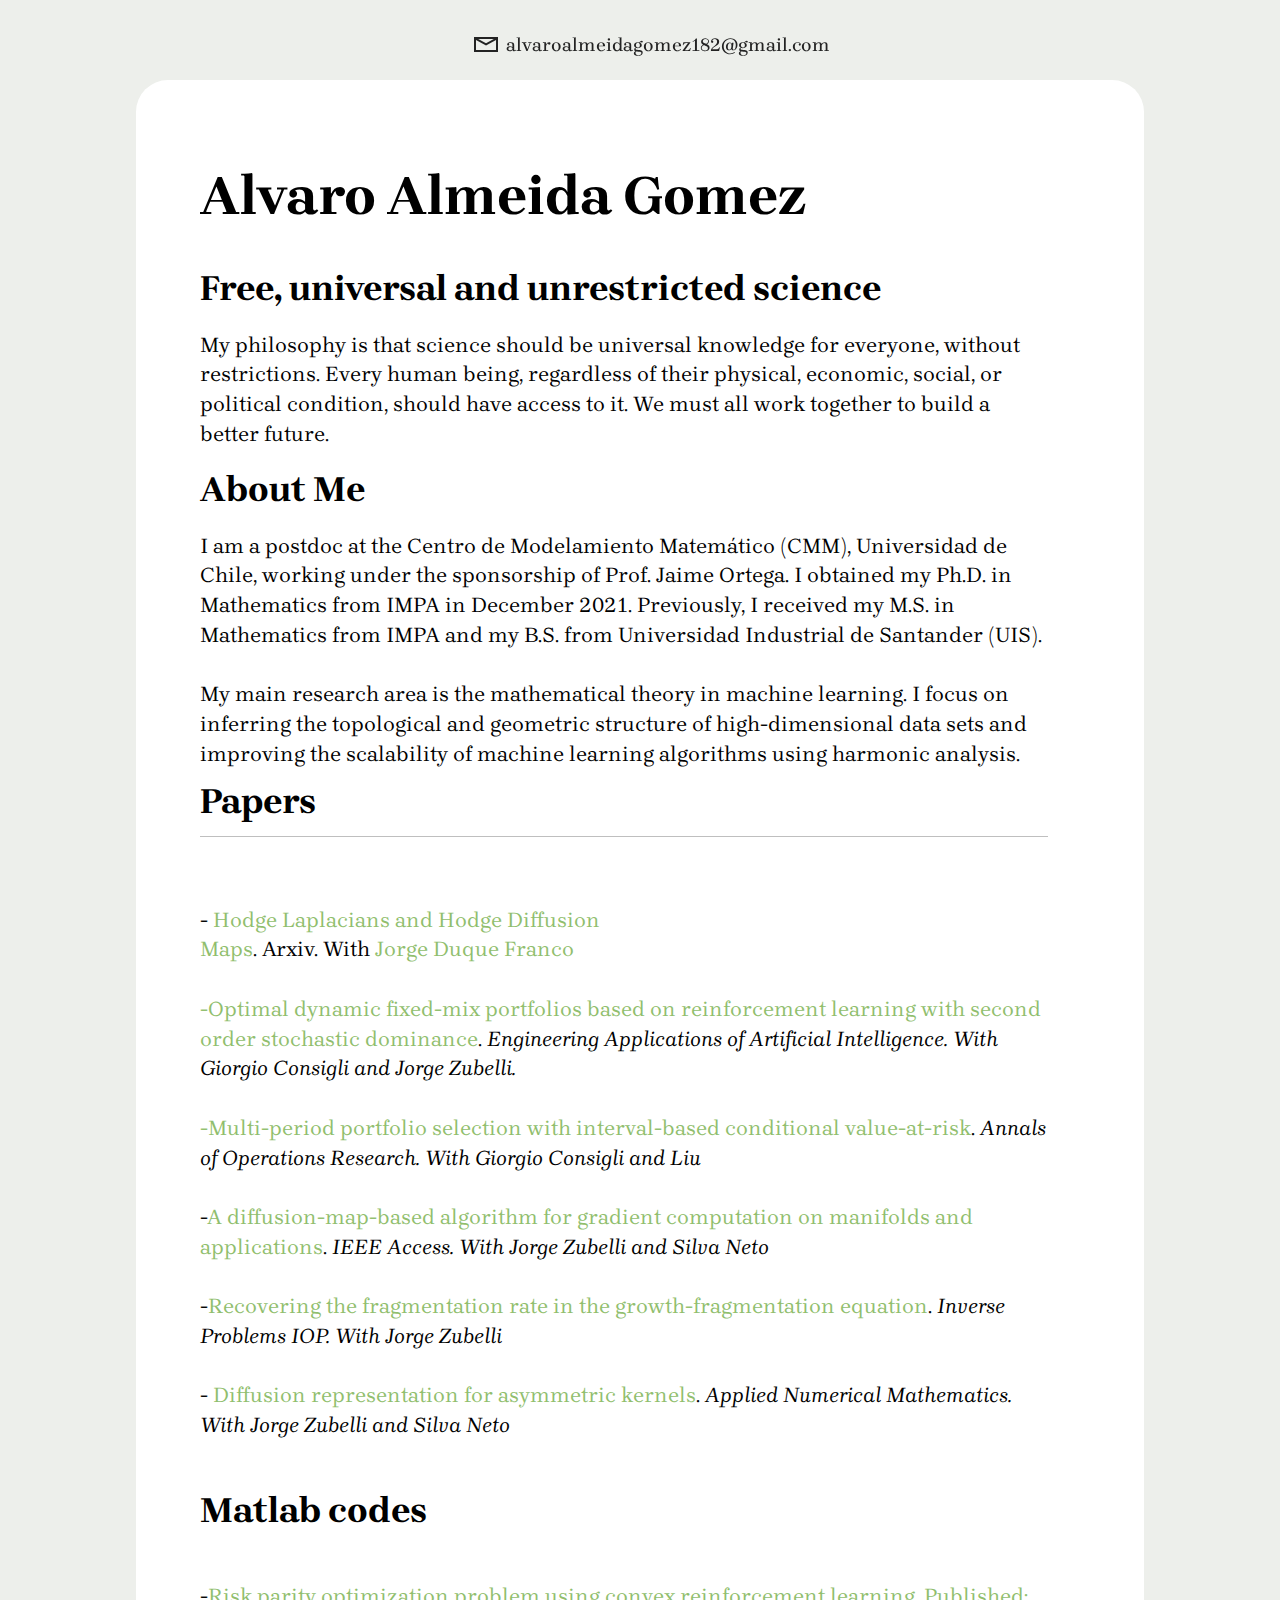
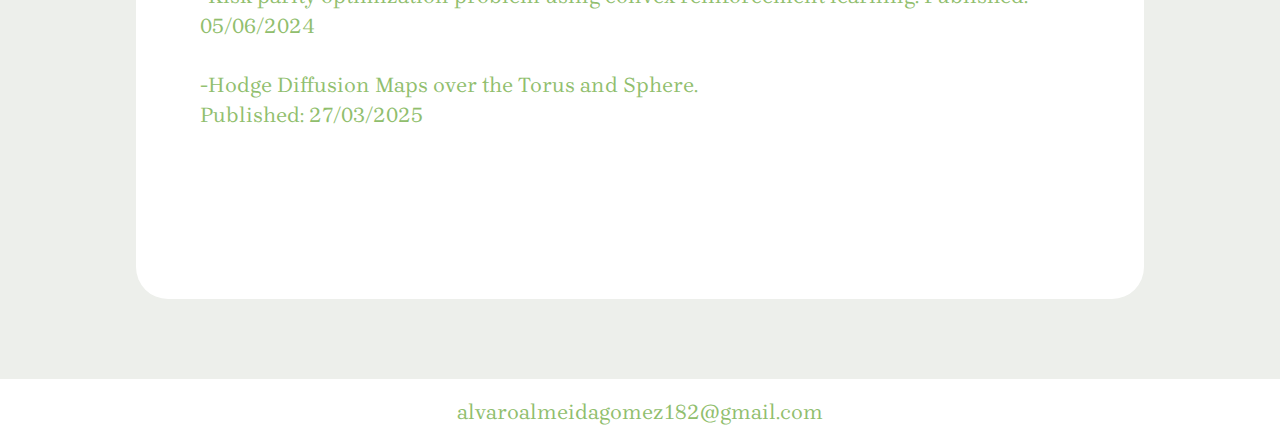
<file: index.html>
<!DOCTYPE html>
<html  >
<head>
  <!-- Site made with Mobirise Website Builder v6.0.1, https://mobirise.com -->
  <meta charset="UTF-8">
  <meta http-equiv="X-UA-Compatible" content="IE=edge">
  <meta name="generator" content="Mobirise v6.0.1, mobirise.com">
  <meta name="viewport" content="width=device-width, initial-scale=1, minimum-scale=1">
  <link rel="shortcut icon" href="assets/images/logo.png" type="image/x-icon">
  <meta name="description" content="Alvaro Almeida Gomez, a computer scientist, shares his bibliography, publications, and codes.">
  
  
  <title>Alvaro's Computer Science Page</title>
  <link rel="stylesheet" href="assets/web/assets/mobirise-icons2/mobirise2.css">
  <link rel="stylesheet" href="assets/bootstrap/css/bootstrap.min.css">
  <link rel="stylesheet" href="assets/bootstrap/css/bootstrap-grid.min.css">
  <link rel="stylesheet" href="assets/bootstrap/css/bootstrap-reboot.min.css">
  <link rel="stylesheet" href="assets/dropdown/css/style.css">
  <link rel="stylesheet" href="assets/theme/css/style.css">
  <link rel="preload" href="https://fonts.googleapis.com/css2?family=Brygada+1918:wght@400;700&display=swap&display=swap" as="style" onload="this.onload=null;this.rel='stylesheet'">
  <noscript><link rel="stylesheet" href="https://fonts.googleapis.com/css2?family=Brygada+1918:wght@400;700&display=swap&display=swap"></noscript>
  <link rel="preload" as="style" href="assets/mobirise/css/mbr-additional.css?v=n4eSUo"><link rel="stylesheet" href="assets/mobirise/css/mbr-additional.css?v=n4eSUo" type="text/css">

  
  
  
</head>
<body>
  
  <section data-bs-version="5.1" class="menu menu6 cid-ueJd2ZX53F" once="menu" id="menu06-4">
	

	<nav class="navbar navbar-dropdown opacityScroll navbar-fixed-top navbar-expand-lg">
		<div class="container">
			<div class="navbar-brand">
				
				
			</div>
			<button class="navbar-toggler" type="button" data-toggle="collapse" data-bs-toggle="collapse" data-target="#navbarSupportedContent" data-bs-target="#navbarSupportedContent" aria-controls="navbarNavAltMarkup" aria-expanded="false" aria-label="Toggle navigation">
				<div class="hamburger">
					<span></span>
					<span></span>
					<span></span>
					<span></span>
				</div>
			</button>
			<div class="collapse navbar-collapse opacityScroll" id="navbarSupportedContent">
				<ul class="navbar-nav nav-dropdown nav-right navbar-nav-top-padding" data-app-modern-menu="true"><li class="nav-item">
						<a class="nav-link link text-black text-primary display-4" href="mailto:alvaroalmeidagomez182@gmail.com" aria-expanded="false"><span class="mobi-mbri mobi-mbri-letter mbr-iconfont mbr-iconfont-btn"></span>alvaroalmeidagomez182@gmail.com</a>
					</li></ul>
				
				
			</div>
		</div>
	</nav>
</section>

<section data-bs-version="5.1" class="article07 cid-ueJcM9E3NC" id="article07-2">
  

  
  
  <div class="container">
    <div class="row justify-content-center">
      <div class="card col-md-12 col-lg-10">
        <div class="card-wrapper">
          <h3 class="card-title mbr-fonts-style mbr-white mt-3 mb-4 display-2">
            <strong>Alvaro Almeida Gomez</strong></h3>
          <div class="row card-box align-left">
            <div class="item features-without-image col-12 active">
              <div class="item-wrapper">
                <h4 class="mbr-section-subtitle mbr-fonts-style mb-3 display-5"><strong>Free, universal and unrestricted science</strong></h4>
                <p class="mbr-text mbr-fonts-style display-7">My philosophy is that science should be universal knowledge for everyone, without restrictions. Every human being, regardless of their physical, economic, social, or political condition, should have access to it. We must all work together to build a better future.</p>
              </div>
            </div><div class="item features-without-image col-12">
              <div class="item-wrapper">
                <h4 class="mbr-section-subtitle mbr-fonts-style mb-3 display-5">
                  <strong>About Me</strong></h4>
                <p class="mbr-text mbr-fonts-style display-7">I am a postdoc at the Centro de Modelamiento Matemático (CMM), Universidad de Chile, working under the sponsorship of Prof. Jaime Ortega. I obtained my Ph.D. in Mathematics from IMPA in December 2021. Previously, I received my M.S. in Mathematics from IMPA and my B.S. from Universidad Industrial de Santander (UIS).<br><br>My main research area is the mathematical theory in machine learning. I focus on inferring the topological and geometric structure of high-dimensional data sets and improving the scalability of machine learning algorithms using harmonic analysis.</p>
              </div>
            </div><div class="item features-without-image col-12">
              <div class="item-wrapper">
                <h4 class="mbr-section-subtitle mbr-fonts-style mb-3 display-5"><p>
                  <strong>Papers</strong></p><hr><p><strong><br></strong></p></h4>
                <p class="mbr-text mbr-fonts-style display-7">- <a href="https://arxiv.org/abs/2504.07910#" class="text-primary" target="_blank">Hodge Laplacians and Hodge Diffusion
</a><br><a href="https://arxiv.org/abs/2504.07910#" class="text-primary"> Maps</a>. Arxiv. With <a href="https://georgyduque.github.io/" class="text-primary" target="_blank">Jorge Duque Franco</a><br>
<br><a href="https://www.sciencedirect.com/science/article/pii/S0952197624007577" class="text-primary">-Optimal dynamic fixed-mix portfolios based on reinforcement learning with second order stochastic dominance</a>.&nbsp;<em>Engineering Applications of Artificial Intelligence. With Giorgio Consigli and Jorge Zubelli.</em><br><br><a href="https://link.springer.com/article/10.1007/s10479-024-05913-w" class="text-primary">-Multi-period portfolio selection with interval-based conditional value-at-risk</a>. <em>Annals of Operations Research. With Giorgio Consigli and Liu</em><br><br>-<a href="https://ieeexplore.ieee.org/abstract/document/10227282/" class="text-primary">A diffusion-map-based algorithm for gradient computation on manifolds and applications</a>. <em>IEEE Access. With Jorge Zubelli and Silva Neto</em><br><br>-<a href="https://iopscience.iop.org/article/10.1088/1361-6420/aca048/meta" class="text-primary">Recovering the fragmentation rate in the growth-fragmentation equation</a>.&nbsp;<em>Inverse Problems IOP. With Jorge Zubelli</em><br><br>-&nbsp;<a href="https://www.sciencedirect.com/science/article/abs/pii/S016892742100101X" class="text-primary">Diffusion representation for asymmetric kernels</a>.&nbsp;<em>Applied Numerical Mathematics. With Jorge Zubelli and Silva Neto</em><br><br></p>
              </div>
            </div><div class="item features-without-image col-12">
              <div class="item-wrapper">
                <h4 class="mbr-section-subtitle mbr-fonts-style mb-3 display-5"><strong>Matlab codes</strong></h4>
                <p class="mbr-text mbr-fonts-style display-7"><br>-<a href="https://github.com/alvaroalmeidagomez/Risk-Parity" class="text-primary">Risk parity optimization problem using convex reinforcement learning. Published: 05/06/2024</a><br><br><a href="https://github.com/alvaroalmeidagomez/HDM" class="text-primary">-Hodge Diffusion Maps over the Torus and Sphere. </a><br><a href="https://github.com/alvaroalmeidagomez/HDM" class="text-primary">Published: 27/03/2025</a><a href="https://github.com/alvaroalmeidagomez/Risk-Parity" class="text-primary"><br></a><br><br><br></p>
              </div>
            </div>
            
            
            
          </div>
          
        </div>
      </div>
    </div>
  </div>
</section><section class="display-7" style="padding: 0;align-items: center;justify-content: center;flex-wrap: wrap;    align-content: center;display: flex;position: relative;height: 4rem;"><a href="https://mobiri.se/" style="flex: 1 1;height: 4rem;position: absolute;width: 100%;z-index: 1;"><img alt="" style="height: 4rem;" src="[data-uri]"></a><p style="margin: 0;text-align: center;" class="display-7">&#8204;</p><a style="z-index:1" href="https://alvaroalmeidagomez.github.io/">alvaroalmeidagomez182@gmail.com </a></section><script src="assets/bootstrap/js/bootstrap.bundle.min.js"></script>  <script src="assets/smoothscroll/smooth-scroll.js"></script>  <script src="assets/ytplayer/index.js"></script>  <script src="assets/dropdown/js/navbar-dropdown.js"></script>  <script src="assets/theme/js/script.js"></script>  
  
  
</body>
</html>
</file>
<file: assets/web/assets/mobirise-icons2/mobirise2.css>
@font-face {
  font-family: 'Moririse2';
  font-display: swap;
  src:  url('mobirise2.eot?f2bix4');
  src:  url('mobirise2.eot?f2bix4#iefix') format('embedded-opentype'),
    url('mobirise2.ttf?f2bix4') format('truetype'),
    url('mobirise2.woff?f2bix4') format('woff'),
    url('mobirise2.svg?f2bix4#mobirise2') format('svg');
  font-weight: normal;
  font-style: normal;
}

[class^="mobi-"], [class*=" mobi-"] {
  /* use !important to prevent issues with browser extensions that change fonts */
  font-family: 'Moririse2' !important;
  speak: none;
  font-style: normal;
  font-weight: normal;
  font-variant: normal;
  text-transform: none;
  line-height: 1;

  /* Better Font Rendering =========== */
  -webkit-font-smoothing: antialiased;
  -moz-osx-font-smoothing: grayscale;
}

.mobi-mbri-add-submenu:before {
  content: "\e900";
}
.mobi-mbri-alert:before {
  content: "\e901";
}
.mobi-mbri-align-center:before {
  content: "\e902";
}
.mobi-mbri-align-justify:before {
  content: "\e903";
}
.mobi-mbri-align-left:before {
  content: "\e904";
}
.mobi-mbri-align-right:before {
  content: "\e905";
}
.mobi-mbri-android:before {
  content: "\e906";
}
.mobi-mbri-apple:before {
  content: "\e907";
}
.mobi-mbri-arrow-down:before {
  content: "\e908";
}
.mobi-mbri-arrow-next:before {
  content: "\e909";
}
.mobi-mbri-arrow-prev:before {
  content: "\e90a";
}
.mobi-mbri-arrow-up:before {
  content: "\e90b";
}
.mobi-mbri-bold:before {
  content: "\e90c";
}
.mobi-mbri-bookmark:before {
  content: "\e90d";
}
.mobi-mbri-bootstrap:before {
  content: "\e90e";
}
.mobi-mbri-briefcase:before {
  content: "\e90f";
}
.mobi-mbri-browse:before {
  content: "\e910";
}
.mobi-mbri-bulleted-list:before {
  content: "\e911";
}
.mobi-mbri-calendar:before {
  content: "\e912";
}
.mobi-mbri-camera:before {
  content: "\e913";
}
.mobi-mbri-cart-add:before {
  content: "\e914";
}
.mobi-mbri-cart-full:before {
  content: "\e915";
}
.mobi-mbri-cash:before {
  content: "\e916";
}
.mobi-mbri-change-style:before {
  content: "\e917";
}
.mobi-mbri-chat:before {
  content: "\e918";
}
.mobi-mbri-clock:before {
  content: "\e919";
}
.mobi-mbri-close:before {
  content: "\e91a";
}
.mobi-mbri-cloud:before {
  content: "\e91b";
}
.mobi-mbri-code:before {
  content: "\e91c";
}
.mobi-mbri-contact-form:before {
  content: "\e91d";
}
.mobi-mbri-credit-card:before {
  content: "\e91e";
}
.mobi-mbri-cursor-click:before {
  content: "\e91f";
}
.mobi-mbri-cust-feedback:before {
  content: "\e920";
}
.mobi-mbri-database:before {
  content: "\e921";
}
.mobi-mbri-delivery:before {
  content: "\e922";
}
.mobi-mbri-desktop:before {
  content: "\e923";
}
.mobi-mbri-devices:before {
  content: "\e924";
}
.mobi-mbri-down:before {
  content: "\e925";
}
.mobi-mbri-download-2:before {
  content: "\e926";
}
.mobi-mbri-download:before {
  content: "\e927";
}
.mobi-mbri-drag-n-drop-2:before {
  content: "\e928";
}
.mobi-mbri-drag-n-drop:before {
  content: "\e929";
}
.mobi-mbri-edit-2:before {
  content: "\e92a";
}
.mobi-mbri-edit:before {
  content: "\e92b";
}
.mobi-mbri-error:before {
  content: "\e92c";
}
.mobi-mbri-extension:before {
  content: "\e92d";
}
.mobi-mbri-features:before {
  content: "\e92e";
}
.mobi-mbri-file:before {
  content: "\e92f";
}
.mobi-mbri-flag:before {
  content: "\e930";
}
.mobi-mbri-folder:before {
  content: "\e931";
}
.mobi-mbri-gift:before {
  content: "\e932";
}
.mobi-mbri-github:before {
  content: "\e933";
}
.mobi-mbri-globe-2:before {
  content: "\e934";
}
.mobi-mbri-globe:before {
  content: "\e935";
}
.mobi-mbri-growing-chart:before {
  content: "\e936";
}
.mobi-mbri-hearth:before {
  content: "\e937";
}
.mobi-mbri-help:before {
  content: "\e938";
}
.mobi-mbri-home:before {
  content: "\e939";
}
.mobi-mbri-hot-cup:before {
  content: "\e93a";
}
.mobi-mbri-idea:before {
  content: "\e93b";
}
.mobi-mbri-image-gallery:before {
  content: "\e93c";
}
.mobi-mbri-image-slider:before {
  content: "\e93d";
}
.mobi-mbri-info:before {
  content: "\e93e";
}
.mobi-mbri-italic:before {
  content: "\e93f";
}
.mobi-mbri-key:before {
  content: "\e940";
}
.mobi-mbri-laptop:before {
  content: "\e941";
}
.mobi-mbri-layers:before {
  content: "\e942";
}
.mobi-mbri-left-right:before {
  content: "\e943";
}
.mobi-mbri-left:before {
  content: "\e944";
}
.mobi-mbri-letter:before {
  content: "\e945";
}
.mobi-mbri-like:before {
  content: "\e946";
}
.mobi-mbri-link:before {
  content: "\e947";
}
.mobi-mbri-lock:before {
  content: "\e948";
}
.mobi-mbri-login:before {
  content: "\e949";
}
.mobi-mbri-logout:before {
  content: "\e94a";
}
.mobi-mbri-magic-stick:before {
  content: "\e94b";
}
.mobi-mbri-map-pin:before {
  content: "\e94c";
}
.mobi-mbri-menu:before {
  content: "\e94d";
}
.mobi-mbri-mobile-2:before {
  content: "\e94e";
}
.mobi-mbri-mobile-horizontal:before {
  content: "\e94f";
}
.mobi-mbri-mobile:before {
  content: "\e950";
}
.mobi-mbri-mobirise:before {
  content: "\e951";
}
.mobi-mbri-more-horizontal:before {
  content: "\e952";
}
.mobi-mbri-more-vertical:before {
  content: "\e953";
}
.mobi-mbri-music:before {
  content: "\e954";
}
.mobi-mbri-new-file:before {
  content: "\e955";
}
.mobi-mbri-numbered-list:before {
  content: "\e956";
}
.mobi-mbri-opened-folder:before {
  content: "\e957";
}
.mobi-mbri-pages:before {
  content: "\e958";
}
.mobi-mbri-paper-plane:before {
  content: "\e959";
}
.mobi-mbri-paperclip:before {
  content: "\e95a";
}
.mobi-mbri-phone:before {
  content: "\e95b";
}
.mobi-mbri-photo:before {
  content: "\e95c";
}
.mobi-mbri-photos:before {
  content: "\e95d";
}
.mobi-mbri-pin:before {
  content: "\e95e";
}
.mobi-mbri-play:before {
  content: "\e95f";
}
.mobi-mbri-plus:before {
  content: "\e960";
}
.mobi-mbri-preview:before {
  content: "\e961";
}
.mobi-mbri-print:before {
  content: "\e962";
}
.mobi-mbri-protect:before {
  content: "\e963";
}
.mobi-mbri-question:before {
  content: "\e964";
}
.mobi-mbri-quote-left:before {
  content: "\e965";
}
.mobi-mbri-quote-right:before {
  content: "\e966";
}
.mobi-mbri-redo:before {
  content: "\e967";
}
.mobi-mbri-refresh:before {
  content: "\e968";
}
.mobi-mbri-responsive-2:before {
  content: "\e969";
}
.mobi-mbri-responsive:before {
  content: "\e96a";
}
.mobi-mbri-right:before {
  content: "\e96b";
}
.mobi-mbri-rocket:before {
  content: "\e96c";
}
.mobi-mbri-sad-face:before {
  content: "\e96d";
}
.mobi-mbri-sale:before {
  content: "\e96e";
}
.mobi-mbri-save:before {
  content: "\e96f";
}
.mobi-mbri-search:before {
  content: "\e970";
}
.mobi-mbri-setting-2:before {
  content: "\e971";
}
.mobi-mbri-setting-3:before {
  content: "\e972";
}
.mobi-mbri-setting:before {
  content: "\e973";
}
.mobi-mbri-share:before {
  content: "\e974";
}
.mobi-mbri-shopping-bag:before {
  content: "\e975";
}
.mobi-mbri-shopping-basket:before {
  content: "\e976";
}
.mobi-mbri-shopping-cart:before {
  content: "\e977";
}
.mobi-mbri-sites:before {
  content: "\e978";
}
.mobi-mbri-smile-face:before {
  content: "\e979";
}
.mobi-mbri-speed:before {
  content: "\e97a";
}
.mobi-mbri-star:before {
  content: "\e97b";
}
.mobi-mbri-success:before {
  content: "\e97c";
}
.mobi-mbri-sun:before {
  content: "\e97d";
}
.mobi-mbri-sun2:before {
  content: "\e97e";
}
.mobi-mbri-tablet-vertical:before {
  content: "\e97f";
}
.mobi-mbri-tablet:before {
  content: "\e980";
}
.mobi-mbri-target:before {
  content: "\e981";
}
.mobi-mbri-timer:before {
  content: "\e982";
}
.mobi-mbri-to-ftp:before {
  content: "\e983";
}
.mobi-mbri-to-local-drive:before {
  content: "\e984";
}
.mobi-mbri-touch-swipe:before {
  content: "\e985";
}
.mobi-mbri-touch:before {
  content: "\e986";
}
.mobi-mbri-trash:before {
  content: "\e987";
}
.mobi-mbri-underline:before {
  content: "\e988";
}
.mobi-mbri-undo:before {
  content: "\e989";
}
.mobi-mbri-unlink:before {
  content: "\e98a";
}
.mobi-mbri-unlock:before {
  content: "\e98b";
}
.mobi-mbri-up-down:before {
  content: "\e98c";
}
.mobi-mbri-up:before {
  content: "\e98d";
}
.mobi-mbri-update:before {
  content: "\e98e";
}
.mobi-mbri-upload-2:before {
  content: "\e98f";
}
.mobi-mbri-upload:before {
  content: "\e990";
}
.mobi-mbri-user-2:before {
  content: "\e991";
}
.mobi-mbri-user:before {
  content: "\e992";
}
.mobi-mbri-users:before {
  content: "\e993";
}
.mobi-mbri-video-play:before {
  content: "\e994";
}
.mobi-mbri-video:before {
  content: "\e995";
}
.mobi-mbri-watch:before {
  content: "\e996";
}
.mobi-mbri-website-theme-2:before {
  content: "\e997";
}
.mobi-mbri-website-theme:before {
  content: "\e998";
}
.mobi-mbri-wifi:before {
  content: "\e999";
}
.mobi-mbri-windows:before {
  content: "\e99a";
}
.mobi-mbri-zoom-in:before {
  content: "\e99b";
}
.mobi-mbri-zoom-out:before {
  content: "\e99c";
}
</file>
<file: assets/dropdown/css/style.css>
.navbar-dropdown {
  left: 0;
  padding: 0;
  position: absolute;
  right: 0;
  top: 0;
  transition: all 0.45s ease;
  z-index: 1030;
  background: #282828; }
  .navbar-dropdown .navbar-logo {
    margin-right: 0.8rem;
    transition: margin 0.3s ease-in-out;
    vertical-align: middle; }
    .navbar-dropdown .navbar-logo img {
      height: 3.125rem;
      transition: all 0.3s ease-in-out; }
    .navbar-dropdown .navbar-logo.mbr-iconfont {
      font-size: 3.125rem;
      line-height: 3.125rem; }
  .navbar-dropdown .navbar-caption {
    font-weight: 700;
    white-space: normal;
    vertical-align: -4px;
    line-height: 3.125rem !important; }
    .navbar-dropdown .navbar-caption, .navbar-dropdown .navbar-caption:hover {
      color: inherit;
      text-decoration: none; }
  .navbar-dropdown .mbr-iconfont + .navbar-caption {
    vertical-align: -1px; }
  .navbar-dropdown.navbar-fixed-top {
    position: fixed; }
  .navbar-dropdown .navbar-brand span {
    vertical-align: -4px; }
  .navbar-dropdown.bg-color.transparent {
    background: none; }
  .navbar-dropdown.navbar-short .navbar-brand {
    padding: 0.625rem 0; }
    .navbar-dropdown.navbar-short .navbar-brand span {
      vertical-align: -1px; }
  .navbar-dropdown.navbar-short .navbar-caption {
    line-height: 2.375rem !important;
    vertical-align: -2px; }
  .navbar-dropdown.navbar-short .navbar-logo {
    margin-right: 0.5rem; }
    .navbar-dropdown.navbar-short .navbar-logo img {
      height: 2.375rem; }
    .navbar-dropdown.navbar-short .navbar-logo.mbr-iconfont {
      font-size: 2.375rem;
      line-height: 2.375rem; }
  .navbar-dropdown.navbar-short .mbr-table-cell {
    height: 3.625rem; }
  .navbar-dropdown .navbar-close {
    left: 0.6875rem;
    position: fixed;
    top: 0.75rem;
    z-index: 1000; }
  .navbar-dropdown .hamburger-icon {
    content: "";
    display: inline-block;
    vertical-align: middle;
    width: 16px;
    -webkit-box-shadow: 0 -6px 0 1px #282828,0 0 0 1px #282828,0 6px 0 1px #282828;
    -moz-box-shadow: 0 -6px 0 1px #282828,0 0 0 1px #282828,0 6px 0 1px #282828;
    box-shadow: 0 -6px 0 1px #282828,0 0 0 1px #282828,0 6px 0 1px #282828; }

.dropdown-menu .dropdown-toggle[data-toggle="dropdown-submenu"]::after {
  border-bottom: 0.35em solid transparent;
  border-left: 0.35em solid;
  border-right: 0;
  border-top: 0.35em solid transparent;
  margin-left: 0.3rem; }

.dropdown-menu .dropdown-item:focus {
  outline: 0; }

.nav-dropdown {
  font-size: 0.75rem;
  font-weight: 500;
  height: auto !important; }
  .nav-dropdown .nav-btn {
    padding-left: 1rem; }
  .nav-dropdown .link {
    margin: .667em 1.667em;
    font-weight: 500;
    padding: 0;
    transition: color .2s ease-in-out; }
    .nav-dropdown .link.dropdown-toggle {
      margin-right: 2.583em; }
      .nav-dropdown .link.dropdown-toggle::after {
        margin-left: .25rem;
        border-top: 0.35em solid;
        border-right: 0.35em solid transparent;
        border-left: 0.35em solid transparent;
        border-bottom: 0; }
      .nav-dropdown .link.dropdown-toggle[aria-expanded="true"] {
        margin: 0;
        padding: 0.667em 3.263em  0.667em 1.667em; }
  .nav-dropdown .link::after,
  .nav-dropdown .dropdown-item::after {
    color: inherit; }
  .nav-dropdown .btn {
    font-size: 0.75rem;
    font-weight: 700;
    letter-spacing: 0;
    margin-bottom: 0;
    padding-left: 1.25rem;
    padding-right: 1.25rem; }
  .nav-dropdown .dropdown-menu {
    border-radius: 0;
    border: 0;
    left: 0;
    margin: 0;
    padding-bottom: 1.25rem;
    padding-top: 1.25rem;
    position: relative; }
  .nav-dropdown .dropdown-submenu {
    margin-left: 0.125rem;
    top: 0; }
  .nav-dropdown .dropdown-item {
    font-weight: 500;
    line-height: 2;
    padding: 0.3846em 4.615em 0.3846em 1.5385em;
    position: relative;
    transition: color .2s ease-in-out, background-color .2s ease-in-out; }
    .nav-dropdown .dropdown-item::after {
      margin-top: -0.3077em;
      position: absolute;
      right: 1.1538em;
      top: 50%; }
    .nav-dropdown .dropdown-item:focus, .nav-dropdown .dropdown-item:hover {
      background: none; }

@media (max-width: 767px) {
  .nav-dropdown.navbar-toggleable-sm {
    bottom: 0;
    display: none;
    left: 0;
    overflow-x: hidden;
    position: fixed;
    top: 0;
    transform: translateX(-100%);
    -ms-transform: translateX(-100%);
    -webkit-transform: translateX(-100%);
    width: 18.75rem;
    z-index: 999; } }
.nav-dropdown.navbar-toggleable-xl {
  bottom: 0;
  display: none;
  left: 0;
  overflow-x: hidden;
  position: fixed;
  top: 0;
  transform: translateX(-100%);
  -ms-transform: translateX(-100%);
  -webkit-transform: translateX(-100%);
  width: 18.75rem;
  z-index: 999; }

.nav-dropdown-sm {
  display: block !important;
  overflow-x: hidden;
  overflow: auto;
  padding-top: 3.875rem; }
  .nav-dropdown-sm::after {
    content: "";
    display: block;
    height: 3rem;
    width: 100%; }
  .nav-dropdown-sm.collapse.in ~ .navbar-close {
    display: block !important; }
  .nav-dropdown-sm.collapsing, .nav-dropdown-sm.collapse.in {
    transform: translateX(0);
    -ms-transform: translateX(0);
    -webkit-transform: translateX(0);
    transition: all 0.25s ease-out;
    -webkit-transition: all 0.25s ease-out;
    background: #282828; }
  .nav-dropdown-sm.collapsing[aria-expanded="false"] {
    transform: translateX(-100%);
    -ms-transform: translateX(-100%);
    -webkit-transform: translateX(-100%); }
  .nav-dropdown-sm .nav-item {
    display: block;
    margin-left: 0 !important;
    padding-left: 0; }
  .nav-dropdown-sm .link,
  .nav-dropdown-sm .dropdown-item {
    border-top: 1px dotted rgba(255, 255, 255, 0.1);
    font-size: 0.8125rem;
    line-height: 1.6;
    margin: 0 !important;
    padding: 0.875rem 2.4rem 0.875rem 1.5625rem !important;
    position: relative;
    white-space: normal; }
    .nav-dropdown-sm .link:focus, .nav-dropdown-sm .link:hover,
    .nav-dropdown-sm .dropdown-item:focus,
    .nav-dropdown-sm .dropdown-item:hover {
      background: rgba(0, 0, 0, 0.2) !important;
      color: #c0a375; }
  .nav-dropdown-sm .nav-btn {
    position: relative;
    padding: 1.5625rem 1.5625rem 0 1.5625rem; }
    .nav-dropdown-sm .nav-btn::before {
      border-top: 1px dotted rgba(255, 255, 255, 0.1);
      content: "";
      left: 0;
      position: absolute;
      top: 0;
      width: 100%; }
    .nav-dropdown-sm .nav-btn + .nav-btn {
      padding-top: 0.625rem; }
      .nav-dropdown-sm .nav-btn + .nav-btn::before {
        display: none; }
  .nav-dropdown-sm .btn {
    padding: 0.625rem 0; }
  .nav-dropdown-sm .dropdown-toggle[data-toggle="dropdown-submenu"]::after {
    margin-left: .25rem;
    border-top: 0.35em solid;
    border-right: 0.35em solid transparent;
    border-left: 0.35em solid transparent;
    border-bottom: 0; }
  .nav-dropdown-sm .dropdown-toggle[data-toggle="dropdown-submenu"][aria-expanded="true"]::after {
    border-top: 0;
    border-right: 0.35em solid transparent;
    border-left: 0.35em solid transparent;
    border-bottom: 0.35em solid; }
  .nav-dropdown-sm .dropdown-menu {
    margin: 0;
    padding: 0;
    position: relative;
    top: 0;
    left: 0;
    width: 100%;
    border: 0;
    float: none;
    border-radius: 0;
    background: none; }
  .nav-dropdown-sm .dropdown-submenu {
    left: 100%;
    margin-left: 0.125rem;
    margin-top: -1.25rem;
    top: 0; }

.navbar-toggleable-sm .nav-dropdown .dropdown-menu {
  position: absolute; }

.navbar-toggleable-sm .nav-dropdown .dropdown-submenu {
  left: 100%;
  margin-left: 0.125rem;
  margin-top: -1.25rem;
  top: 0; }

.navbar-toggleable-sm.opened .nav-dropdown .dropdown-menu {
  position: relative; }

.navbar-toggleable-sm.opened .nav-dropdown .dropdown-submenu {
  left: 0;
  margin-left: 00rem;
  margin-top: 0rem;
  top: 0; }

.is-builder .nav-dropdown.collapsing {
  transition: none !important; }
</file>
<file: assets/theme/css/style.css>
@charset "UTF-8";
section {
  background-color: #ffffff;
}

body {
  font-style: normal;
  line-height: 1.5;
  font-weight: 400;
  color: #232323;
  position: relative;
}

button {
  background-color: transparent;
  border-color: transparent;
}

.embla__button,
.carousel-control {
  background-color: #edefea !important;
  opacity: 0.8 !important;
  color: #464845 !important;
  border-color: #edefea !important;
}

.carousel .close,
.modalWindow .close {
  background-color: #edefea !important;
  color: #464845 !important;
  border-color: #edefea !important;
  opacity: 0.8 !important;
}

.carousel .close:hover,
.modalWindow .close:hover {
  opacity: 1 !important;
}

.carousel-indicators li {
  background-color: #edefea !important;
  border: 2px solid #464845 !important;
}

.carousel-indicators li:hover,
.carousel-indicators li:active {
  opacity: 0.8 !important;
}

.embla__button:hover,
.carousel-control:hover {
  background-color: #edefea !important;
  opacity: 1 !important;
}

.modalWindow-video-container {
  height: 80%;
}

section,
.container,
.container-fluid {
  position: relative;
  word-wrap: break-word;
}

a.mbr-iconfont:hover {
  text-decoration: none;
}

.article .lead p,
.article .lead ul,
.article .lead ol,
.article .lead pre,
.article .lead blockquote {
  margin-bottom: 0;
}

a {
  font-style: normal;
  font-weight: 400;
  cursor: pointer;
}
a, a:hover {
  text-decoration: none;
}

.mbr-section-title {
  font-style: normal;
  line-height: 1.3;
}

.mbr-section-subtitle {
  line-height: 1.3;
}

.mbr-text {
  font-style: normal;
  line-height: 1.7;
}

h1,
h2,
h3,
h4,
h5,
h6,
.display-1,
.display-2,
.display-4,
.display-5,
.display-7,
span,
p,
a {
  line-height: 1;
  word-break: break-word;
  word-wrap: break-word;
  font-weight: 400;
}

b,
strong {
  font-weight: bold;
}

input:-webkit-autofill, input:-webkit-autofill:hover, input:-webkit-autofill:focus, input:-webkit-autofill:active {
  transition-delay: 9999s;
  -webkit-transition-property: background-color, color;
  transition-property: background-color, color;
}

textarea[type=hidden] {
  display: none;
}

section {
  background-position: 50% 50%;
  background-repeat: no-repeat;
  background-size: cover;
}
section .mbr-background-video,
section .mbr-background-video-preview {
  position: absolute;
  bottom: 0;
  left: 0;
  right: 0;
  top: 0;
}

.hidden {
  visibility: hidden;
}

.mbr-z-index20 {
  z-index: 20;
}

/*! Base colors */
.mbr-white {
  color: #ffffff;
}

.mbr-black {
  color: #111111;
}

.mbr-bg-white {
  background-color: #ffffff;
}

.mbr-bg-black {
  background-color: #000000;
}

/*! Text-aligns */
.align-left {
  text-align: left;
}

.align-center {
  text-align: center;
}

.align-right {
  text-align: right;
}

/*! Font-weight  */
.mbr-light {
  font-weight: 300;
}

.mbr-regular {
  font-weight: 400;
}

.mbr-semibold {
  font-weight: 500;
}

.mbr-bold {
  font-weight: 700;
}

/*! Media  */
.media-content {
  flex-basis: 100%;
}

.media-container-row {
  display: flex;
  flex-direction: row;
  flex-wrap: wrap;
  justify-content: center;
  align-content: center;
  align-items: start;
}
.media-container-row .media-size-item {
  width: 400px;
}

.media-container-column {
  display: flex;
  flex-direction: column;
  flex-wrap: wrap;
  justify-content: center;
  align-content: center;
  align-items: stretch;
}
.media-container-column > * {
  width: 100%;
}

@media (min-width: 992px) {
  .media-container-row {
    flex-wrap: nowrap;
  }
}
figure {
  margin-bottom: 0;
  overflow: hidden;
}

figure[mbr-media-size] {
  transition: width 0.1s;
}

img,
iframe {
  display: block;
  width: 100%;
}

.card {
  background-color: transparent;
  border: none;
}

.card-box {
  width: 100%;
}

.card-img {
  text-align: center;
  flex-shrink: 0;
  -webkit-flex-shrink: 0;
}

.media {
  max-width: 100%;
  margin: 0 auto;
}

.mbr-figure {
  align-self: center;
}

.media-container > div {
  max-width: 100%;
}

.mbr-figure img,
.card-img img {
  width: 100%;
}

@media (max-width: 991px) {
  .media-size-item {
    width: auto !important;
  }
  .media {
    width: auto;
  }
  .mbr-figure {
    width: 100% !important;
  }
}
/*! Buttons */
.mbr-section-btn {
  margin-left: -0.6rem;
  margin-right: -0.6rem;
  font-size: 0;
}

.btn {
  font-weight: 600;
  border-width: 1px;
  font-style: normal;
  margin: 0.6rem 0.6rem;
  white-space: normal;
  transition: all 0.2s ease-in-out;
  display: inline-flex;
  align-items: center;
  justify-content: center;
  word-break: break-word;
}

.btn-sm {
  font-weight: 600;
  letter-spacing: 0px;
  transition: all 0.3s ease-in-out;
}

.btn-md {
  font-weight: 600;
  letter-spacing: 0px;
  transition: all 0.3s ease-in-out;
}

.btn-lg {
  font-weight: 600;
  letter-spacing: 0px;
  transition: all 0.3s ease-in-out;
}

.btn-form {
  margin: 0;
}
.btn-form:hover {
  cursor: pointer;
}

nav .mbr-section-btn {
  margin-left: 0rem;
  margin-right: 0rem;
}

/*! Btn icon margin */
.btn .mbr-iconfont,
.btn.btn-sm .mbr-iconfont {
  order: 1;
  cursor: pointer;
  margin-left: 0.5rem;
  vertical-align: sub;
}

.btn.btn-md .mbr-iconfont,
.btn.btn-md .mbr-iconfont {
  margin-left: 0.8rem;
}

.mbr-regular {
  font-weight: 400;
}

.mbr-semibold {
  font-weight: 500;
}

.mbr-bold {
  font-weight: 700;
}

[type=submit] {
  -webkit-appearance: none;
}

/*! Full-screen */
.mbr-fullscreen .mbr-overlay {
  min-height: 100vh;
}

.mbr-fullscreen {
  display: flex;
  display: -moz-flex;
  display: -ms-flex;
  display: -o-flex;
  align-items: center;
  min-height: 100vh;
  padding-top: 3rem;
  padding-bottom: 3rem;
}

/*! Map */
.map {
  height: 25rem;
  position: relative;
}
.map iframe {
  width: 100%;
  height: 100%;
}

/*! Scroll to top arrow */
.mbr-arrow-up {
  bottom: 25px;
  right: 90px;
  position: fixed;
  text-align: right;
  z-index: 5000;
  color: #ffffff;
  font-size: 22px;
}

.mbr-arrow-up a {
  background: rgba(0, 0, 0, 0.2);
  border-radius: 50%;
  color: #fff;
  display: inline-block;
  height: 60px;
  width: 60px;
  border: 2px solid #fff;
  outline-style: none !important;
  position: relative;
  text-decoration: none;
  transition: all 0.3s ease-in-out;
  cursor: pointer;
  text-align: center;
}
.mbr-arrow-up a:hover {
  background-color: rgba(0, 0, 0, 0.4);
}
.mbr-arrow-up a i {
  line-height: 60px;
}

.mbr-arrow-up-icon {
  display: block;
  color: #fff;
}

.mbr-arrow-up-icon::before {
  content: "›";
  display: inline-block;
  font-family: serif;
  font-size: 22px;
  line-height: 1;
  font-style: normal;
  position: relative;
  top: 6px;
  left: -4px;
  transform: rotate(-90deg);
}

/*! Arrow Down */
.mbr-arrow {
  position: absolute;
  bottom: 45px;
  left: 50%;
  width: 60px;
  height: 60px;
  cursor: pointer;
  background-color: rgba(80, 80, 80, 0.5);
  border-radius: 50%;
  transform: translateX(-50%);
}
@media (max-width: 767px) {
  .mbr-arrow {
    display: none;
  }
}
.mbr-arrow > a {
  display: inline-block;
  text-decoration: none;
  outline-style: none;
  animation: arrowdown 1.7s ease-in-out infinite;
  color: #ffffff;
}
.mbr-arrow > a > i {
  position: absolute;
  top: -2px;
  left: 15px;
  font-size: 2rem;
}

#scrollToTop a i::before {
  content: "";
  position: absolute;
  display: block;
  border-bottom: 2.5px solid #fff;
  border-left: 2.5px solid #fff;
  width: 27.8%;
  height: 27.8%;
  left: 50%;
  top: 51%;
  transform: translateY(-30%) translateX(-50%) rotate(135deg);
}

@keyframes arrowdown {
  0% {
    transform: translateY(0px);
  }
  50% {
    transform: translateY(-5px);
  }
  100% {
    transform: translateY(0px);
  }
}
@media (max-width: 500px) {
  .mbr-arrow-up {
    left: 0;
    right: 0;
    text-align: center;
  }
}
/*Gradients animation*/
@keyframes gradient-animation {
  from {
    background-position: 0% 100%;
    animation-timing-function: ease-in-out;
  }
  to {
    background-position: 100% 0%;
    animation-timing-function: ease-in-out;
  }
}
.bg-gradient {
  background-size: 200% 200%;
  animation: gradient-animation 5s infinite alternate;
  -webkit-animation: gradient-animation 5s infinite alternate;
}

.menu .navbar-brand {
  display: -webkit-flex;
}
.menu .navbar-brand span {
  display: flex;
  display: -webkit-flex;
}
.menu .navbar-brand .navbar-caption-wrap {
  display: -webkit-flex;
}
.menu .navbar-brand .navbar-logo img {
  display: -webkit-flex;
  width: auto;
}
@media (min-width: 768px) and (max-width: 991px) {
  .menu .navbar-toggleable-sm .navbar-nav {
    display: -ms-flexbox;
  }
}
@media (max-width: 991px) {
  .menu .navbar-collapse {
    max-height: 93.5vh;
  }
  .menu .navbar-collapse.show {
    overflow: auto;
  }
}
@media (min-width: 992px) {
  .menu .navbar-nav.nav-dropdown {
    display: -webkit-flex;
  }
  .menu .navbar-toggleable-sm .navbar-collapse {
    display: -webkit-flex !important;
  }
  .menu .collapsed .navbar-collapse {
    max-height: 93.5vh;
  }
  .menu .collapsed .navbar-collapse.show {
    overflow: auto;
  }
}
@media (max-width: 767px) {
  .menu .navbar-collapse {
    max-height: 80vh;
  }
}

.nav-link .mbr-iconfont {
  margin-right: 0.5rem;
}

.navbar {
  display: -webkit-flex;
  -webkit-flex-wrap: wrap;
  -webkit-align-items: center;
  -webkit-justify-content: space-between;
}

.navbar-collapse {
  -webkit-flex-basis: 100%;
  -webkit-flex-grow: 1;
  -webkit-align-items: center;
}

.nav-dropdown .link {
  padding: 0.667em 1.667em !important;
  margin: 0 !important;
}

.nav {
  display: -webkit-flex;
  -webkit-flex-wrap: wrap;
}

.row {
  display: -webkit-flex;
  -webkit-flex-wrap: wrap;
}

.justify-content-center {
  -webkit-justify-content: center;
}

.form-inline {
  display: -webkit-flex;
}

.card-wrapper {
  -webkit-flex: 1;
}

.carousel-control {
  z-index: 10;
  display: -webkit-flex;
}

.carousel-controls {
  display: -webkit-flex;
}

.media {
  display: -webkit-flex;
}

.form-group:focus {
  outline: none;
}

.jq-selectbox__select {
  padding: 7px 0;
  position: relative;
}

.jq-selectbox__dropdown {
  overflow: hidden;
  border-radius: 10px;
  position: absolute;
  top: 100%;
  left: 0 !important;
  width: 100% !important;
}

.jq-selectbox__trigger-arrow {
  right: 0;
  transform: translateY(-50%);
}

.jq-selectbox li {
  padding: 1.07em 0.5em;
}

input[type=range] {
  padding-left: 0 !important;
  padding-right: 0 !important;
}

.modal-dialog,
.modal-content {
  height: 100%;
}

.modal-dialog .carousel-inner {
  height: calc(100vh - 1.75rem);
}
@media (max-width: 575px) {
  .modal-dialog .carousel-inner {
    height: calc(100vh - 1rem);
  }
}

.carousel-item {
  text-align: center;
}

.carousel-item img {
  margin: auto;
}

.navbar-toggler {
  align-self: flex-start;
  padding: 0.25rem 0.75rem;
  font-size: 1.25rem;
  line-height: 1;
  background: transparent;
  border: 1px solid transparent;
  border-radius: 0.25rem;
}

.navbar-toggler:focus,
.navbar-toggler:hover {
  text-decoration: none;
  box-shadow: none;
}

.navbar-toggler-icon {
  display: inline-block;
  width: 1.5em;
  height: 1.5em;
  vertical-align: middle;
  content: "";
  background: no-repeat center center;
  background-size: 100% 100%;
}

.navbar-toggler-left {
  position: absolute;
  left: 1rem;
}

.navbar-toggler-right {
  position: absolute;
  right: 1rem;
}

.card-img {
  width: auto;
}

.menu .navbar.collapsed:not(.beta-menu) {
  flex-direction: column;
}

.carousel-item.active,
.carousel-item-next,
.carousel-item-prev {
  display: flex;
}

.note-air-layout .dropup .dropdown-menu,
.note-air-layout .navbar-fixed-bottom .dropdown .dropdown-menu {
  bottom: initial !important;
}

html,
body {
  height: auto;
  min-height: 100vh;
}

.dropup .dropdown-toggle::after {
  display: none;
}

.form-asterisk {
  font-family: initial;
  position: absolute;
  top: -2px;
  font-weight: normal;
}

.form-control-label {
  position: relative;
  cursor: pointer;
  margin-bottom: 0.357em;
  padding: 0;
}

.alert {
  color: #ffffff;
  border-radius: 0;
  border: 0;
  font-size: 1.1rem;
  line-height: 1.5;
  margin-bottom: 1.875rem;
  padding: 1.25rem;
  position: relative;
  text-align: center;
}
.alert.alert-form::after {
  background-color: inherit;
  bottom: -7px;
  content: "";
  display: block;
  height: 14px;
  left: 50%;
  margin-left: -7px;
  position: absolute;
  transform: rotate(45deg);
  width: 14px;
}

.form-control {
  background-color: #ffffff;
  background-clip: border-box;
  color: #232323;
  line-height: 1rem !important;
  height: auto;
  padding: 1.2rem 2rem;
  transition: border-color 0.25s ease 0s;
  border: 1px solid transparent !important;
  border-radius: 4px;
  box-shadow: rgba(0, 0, 0, 0.07) 0px 1px 1px 0px, rgba(0, 0, 0, 0.07) 0px 1px 3px 0px, rgba(0, 0, 0, 0.03) 0px 0px 0px 1px;
}
.form-active .form-control:invalid {
  border-color: red;
}

.row > * {
  padding-right: 1rem;
  padding-left: 1rem;
}

form .row {
  margin-left: -0.6rem;
  margin-right: -0.6rem;
}
form .row [class*=col] {
  padding-left: 0.6rem;
  padding-right: 0.6rem;
}

form .mbr-section-btn {
  padding-left: 0.6rem;
  padding-right: 0.6rem;
}

form .form-check-input {
  margin-top: 0.5;
}

textarea.form-control {
  line-height: 1.5rem !important;
}

.form-group {
  margin-bottom: 1.2rem;
}

.form-control,
form .btn {
  min-height: 48px;
}

.gdpr-block label span.textGDPR input[name=gdpr] {
  top: 7px;
}

.form-control:focus {
  box-shadow: none;
}

:focus {
  outline: none;
}

.mbr-overlay {
  background-color: #000;
  bottom: 0;
  left: 0;
  opacity: 0.5;
  position: absolute;
  right: 0;
  top: 0;
  z-index: 0;
  pointer-events: none;
}

blockquote {
  font-style: italic;
  padding: 3rem;
  font-size: 1.09rem;
  position: relative;
  border-left: 3px solid;
}

ul,
ol,
pre,
blockquote {
  margin-bottom: 2.3125rem;
}

.mt-4 {
  margin-top: 2rem !important;
}

.mb-4 {
  margin-bottom: 2rem !important;
}

.container,
.container-fluid {
  padding-left: 16px;
  padding-right: 16px;
}

.row {
  margin-left: -16px;
  margin-right: -16px;
}
.row > [class*=col] {
  padding-left: 16px;
  padding-right: 16px;
}

@media (min-width: 992px) {
  .container-fluid {
    padding-left: 32px;
    padding-right: 32px;
  }
}
@media (max-width: 991px) {
  .mbr-container {
    padding-left: 16px;
    padding-right: 16px;
  }
}
.app-video-wrapper > img {
  opacity: 1;
}

.app-video-wrapper {
  background: transparent;
}

.item {
  position: relative;
}

.dropdown-menu .dropdown-menu {
  left: 100%;
}

.dropdown-item + .dropdown-menu {
  display: none;
}

.dropdown-item:hover + .dropdown-menu,
.dropdown-menu:hover {
  display: block;
}

@media (min-aspect-ratio: 16/9) {
  .mbr-video-foreground {
    height: 300% !important;
    top: -100% !important;
  }
}
@media (max-aspect-ratio: 16/9) {
  .mbr-video-foreground {
    width: 300% !important;
    left: -100% !important;
  }
}.engine {
	position: absolute;
	text-indent: -2400px;
	text-align: center;
	padding: 0;
	top: 0;
	left: -2400px;
}
</file>
<file: assets/mobirise/css/mbr-additional.css>
.btn {
  border-width: 2px;
}
img,
.card-wrap,
.card-wrapper,
.video-wrapper,
.mbr-figure iframe,
.google-map iframe,
.slide-content,
.plan,
.card,
.item-wrapper {
  border-radius: 2rem !important;
}
.video-wrapper {
  overflow: hidden;
}
body {
  background-color: #fef5e9;
}
body {
  font-family: Brygada 1918;
}
.display-1 {
  font-family: 'Brygada 1918', sans-serif;
  font-size: 5rem;
  line-height: 1;
}
.display-1 > .mbr-iconfont {
  font-size: 6.25rem;
}
.display-2 {
  font-family: 'Brygada 1918', sans-serif;
  font-size: 4rem;
  line-height: 1;
}
.display-2 > .mbr-iconfont {
  font-size: 5rem;
}
.display-4 {
  font-family: 'Brygada 1918', sans-serif;
  font-size: 1.2rem;
  line-height: 1.5;
}
.display-4 > .mbr-iconfont {
  font-size: 1.5rem;
}
.display-5 {
  font-family: 'Brygada 1918', sans-serif;
  font-size: 2.5rem;
  line-height: 1.5;
}
.display-5 > .mbr-iconfont {
  font-size: 3.125rem;
}
.display-7 {
  font-family: 'Brygada 1918', sans-serif;
  font-size: 1.4rem;
  line-height: 1.3;
}
.display-7 > .mbr-iconfont {
  font-size: 1.75rem;
}
/* ---- Fluid typography for mobile devices ---- */
/* 1.4 - font scale ratio ( bootstrap == 1.42857 ) */
/* 100vw - current viewport width */
/* (48 - 20)  48 == 48rem == 768px, 20 == 20rem == 320px(minimal supported viewport) */
/* 0.65 - min scale variable, may vary */
@media (max-width: 992px) {
  .display-1 {
    font-size: 4rem;
  }
}
@media (max-width: 768px) {
  .display-1 {
    font-size: 3.5rem;
    font-size: calc( 2.4rem + (5 - 2.4) * ((100vw - 20rem) / (48 - 20)));
    line-height: calc( 1.1 * (2.4rem + (5 - 2.4) * ((100vw - 20rem) / (48 - 20))));
  }
  .display-2 {
    font-size: 3.2rem;
    font-size: calc( 2.05rem + (4 - 2.05) * ((100vw - 20rem) / (48 - 20)));
    line-height: calc( 1.3 * (2.05rem + (4 - 2.05) * ((100vw - 20rem) / (48 - 20))));
  }
  .display-4 {
    font-size: 0.96rem;
    font-size: calc( 1.07rem + (1.2 - 1.07) * ((100vw - 20rem) / (48 - 20)));
    line-height: calc( 1.4 * (1.07rem + (1.2 - 1.07) * ((100vw - 20rem) / (48 - 20))));
  }
  .display-5 {
    font-size: 2rem;
    font-size: calc( 1.525rem + (2.5 - 1.525) * ((100vw - 20rem) / (48 - 20)));
    line-height: calc( 1.4 * (1.525rem + (2.5 - 1.525) * ((100vw - 20rem) / (48 - 20))));
  }
  .display-7 {
    font-size: 1.12rem;
    font-size: calc( 1.14rem + (1.4 - 1.14) * ((100vw - 20rem) / (48 - 20)));
    line-height: calc( 1.4 * (1.14rem + (1.4 - 1.14) * ((100vw - 20rem) / (48 - 20))));
  }
}
@media (min-width: 992px) and (max-width: 1400px) {
  .display-1 {
    font-size: 3.5rem;
    font-size: calc( 2.4rem + (5 - 2.4) * ((100vw - 62rem) / (87 - 62)));
    line-height: calc( 1.1 * (2.4rem + (5 - 2.4) * ((100vw - 62rem) / (87 - 62))));
  }
  .display-2 {
    font-size: 3.2rem;
    font-size: calc( 2.05rem + (4 - 2.05) * ((100vw - 62rem) / (87 - 62)));
    line-height: calc( 1.3 * (2.05rem + (4 - 2.05) * ((100vw - 62rem) / (87 - 62))));
  }
  .display-4 {
    font-size: 0.96rem;
    font-size: calc( 1.07rem + (1.2 - 1.07) * ((100vw - 62rem) / (87 - 62)));
    line-height: calc( 1.4 * (1.07rem + (1.2 - 1.07) * ((100vw - 62rem) / (87 - 62))));
  }
  .display-5 {
    font-size: 2rem;
    font-size: calc( 1.525rem + (2.5 - 1.525) * ((100vw - 62rem) / (87 - 62)));
    line-height: calc( 1.4 * (1.525rem + (2.5 - 1.525) * ((100vw - 62rem) / (87 - 62))));
  }
  .display-7 {
    font-size: 1.12rem;
    font-size: calc( 1.14rem + (1.4 - 1.14) * ((100vw - 62rem) / (87 - 62)));
    line-height: calc( 1.4 * (1.14rem + (1.4 - 1.14) * ((100vw - 62rem) / (87 - 62))));
  }
}
/* Buttons */
.btn {
  padding: 1.25rem 2rem;
  border-radius: 4px;
}
@media (max-width: 767px) {
  .btn {
    padding: 0.75rem 1.5rem;
  }
}
.btn-sm {
  padding: 0.6rem 1.2rem;
  border-radius: 4px;
}
.btn-md {
  padding: 0.6rem 1.2rem;
  border-radius: 4px;
}
.btn-lg {
  padding: 1.25rem 2rem;
  border-radius: 4px;
}
.bg-primary {
  background-color: #90be6d !important;
}
.bg-success {
  background-color: #27d182 !important;
}
.bg-info {
  background-color: #0dc6eb !important;
}
.bg-warning {
  background-color: #f8ba00 !important;
}
.bg-danger {
  background-color: #d32535 !important;
}
.btn-primary,
.btn-primary:active {
  background-color: #90be6d !important;
  border-color: #90be6d !important;
  color: #ffffff !important;
  box-shadow: none;
}
.btn-primary:hover,
.btn-primary:focus,
.btn-primary.focus,
.btn-primary.active {
  color: inherit;
  background-color: #abce90 !important;
  border-color: #abce90 !important;
  box-shadow: none;
}
.btn-primary.disabled,
.btn-primary:disabled {
  color: #ffffff !important;
  background-color: #abce90 !important;
  border-color: #abce90 !important;
}
.btn-secondary,
.btn-secondary:active {
  background-color: #277da1 !important;
  border-color: #277da1 !important;
  color: #ffffff !important;
  box-shadow: none;
}
.btn-secondary:hover,
.btn-secondary:focus,
.btn-secondary.focus,
.btn-secondary.active {
  color: inherit;
  background-color: #319dca !important;
  border-color: #319dca !important;
  box-shadow: none;
}
.btn-secondary.disabled,
.btn-secondary:disabled {
  color: #ffffff !important;
  background-color: #319dca !important;
  border-color: #319dca !important;
}
.btn-info,
.btn-info:active {
  background-color: #0dc6eb !important;
  border-color: #0dc6eb !important;
  color: #ffffff !important;
  box-shadow: none;
}
.btn-info:hover,
.btn-info:focus,
.btn-info.focus,
.btn-info.active {
  color: inherit;
  background-color: #37d4f4 !important;
  border-color: #37d4f4 !important;
  box-shadow: none;
}
.btn-info.disabled,
.btn-info:disabled {
  color: #ffffff !important;
  background-color: #37d4f4 !important;
  border-color: #37d4f4 !important;
}
.btn-success,
.btn-success:active {
  background-color: #27d182 !important;
  border-color: #27d182 !important;
  color: #ffffff !important;
  box-shadow: none;
}
.btn-success:hover,
.btn-success:focus,
.btn-success.focus,
.btn-success.active {
  color: inherit;
  background-color: #4dde9b !important;
  border-color: #4dde9b !important;
  box-shadow: none;
}
.btn-success.disabled,
.btn-success:disabled {
  color: #ffffff !important;
  background-color: #4dde9b !important;
  border-color: #4dde9b !important;
}
.btn-warning,
.btn-warning:active {
  background-color: #f8ba00 !important;
  border-color: #f8ba00 !important;
  color: #ffffff !important;
  box-shadow: none;
}
.btn-warning:hover,
.btn-warning:focus,
.btn-warning.focus,
.btn-warning.active {
  color: inherit;
  background-color: #ffca2c !important;
  border-color: #ffca2c !important;
  box-shadow: none;
}
.btn-warning.disabled,
.btn-warning:disabled {
  color: #ffffff !important;
  background-color: #ffca2c !important;
  border-color: #ffca2c !important;
}
.btn-danger,
.btn-danger:active {
  background-color: #d32535 !important;
  border-color: #d32535 !important;
  color: #ffffff !important;
  box-shadow: none;
}
.btn-danger:hover,
.btn-danger:focus,
.btn-danger.focus,
.btn-danger.active {
  color: inherit;
  background-color: #e04b59 !important;
  border-color: #e04b59 !important;
  box-shadow: none;
}
.btn-danger.disabled,
.btn-danger:disabled {
  color: #ffffff !important;
  background-color: #e04b59 !important;
  border-color: #e04b59 !important;
}
.btn-white,
.btn-white:active {
  background-color: #eff0ec !important;
  border-color: #eff0ec !important;
  color: #757b62 !important;
  box-shadow: none;
}
.btn-white:hover,
.btn-white:focus,
.btn-white.focus,
.btn-white.active {
  color: inherit;
  background-color: #ffffff !important;
  border-color: #ffffff !important;
  box-shadow: none;
}
.btn-white.disabled,
.btn-white:disabled {
  color: #757b62 !important;
  background-color: #ffffff !important;
  border-color: #ffffff !important;
}
.btn-black,
.btn-black:active {
  background-color: #232323 !important;
  border-color: #232323 !important;
  color: #ffffff !important;
  box-shadow: none;
}
.btn-black:hover,
.btn-black:focus,
.btn-black.focus,
.btn-black.active {
  color: inherit;
  background-color: #3d3d3d !important;
  border-color: #3d3d3d !important;
  box-shadow: none;
}
.btn-black.disabled,
.btn-black:disabled {
  color: #ffffff !important;
  background-color: #3d3d3d !important;
  border-color: #3d3d3d !important;
}
.btn-primary-outline,
.btn-primary-outline:active {
  background-color: transparent !important;
  border-color: #90be6d;
  color: #90be6d;
}
.btn-primary-outline:hover,
.btn-primary-outline:focus,
.btn-primary-outline.focus,
.btn-primary-outline.active {
  color: #659341 !important;
  background-color: transparent !important;
  border-color: #659341 !important;
  box-shadow: none !important;
}
.btn-primary-outline.disabled,
.btn-primary-outline:disabled {
  color: #ffffff !important;
  background-color: #90be6d !important;
  border-color: #90be6d !important;
}
.btn-secondary-outline,
.btn-secondary-outline:active {
  background-color: transparent !important;
  border-color: #277da1;
  color: #277da1;
}
.btn-secondary-outline:hover,
.btn-secondary-outline:focus,
.btn-secondary-outline.focus,
.btn-secondary-outline.active {
  color: #16475b !important;
  background-color: transparent !important;
  border-color: #16475b !important;
  box-shadow: none !important;
}
.btn-secondary-outline.disabled,
.btn-secondary-outline:disabled {
  color: #ffffff !important;
  background-color: #277da1 !important;
  border-color: #277da1 !important;
}
.btn-info-outline,
.btn-info-outline:active {
  background-color: transparent !important;
  border-color: #0dc6eb;
  color: #0dc6eb;
}
.btn-info-outline:hover,
.btn-info-outline:focus,
.btn-info-outline.focus,
.btn-info-outline.active {
  color: #088199 !important;
  background-color: transparent !important;
  border-color: #088199 !important;
  box-shadow: none !important;
}
.btn-info-outline.disabled,
.btn-info-outline:disabled {
  color: #ffffff !important;
  background-color: #0dc6eb !important;
  border-color: #0dc6eb !important;
}
.btn-success-outline,
.btn-success-outline:active {
  background-color: transparent !important;
  border-color: #27d182;
  color: #27d182;
}
.btn-success-outline:hover,
.btn-success-outline:focus,
.btn-success-outline.focus,
.btn-success-outline.active {
  color: #198855 !important;
  background-color: transparent !important;
  border-color: #198855 !important;
  box-shadow: none !important;
}
.btn-success-outline.disabled,
.btn-success-outline:disabled {
  color: #ffffff !important;
  background-color: #27d182 !important;
  border-color: #27d182 !important;
}
.btn-warning-outline,
.btn-warning-outline:active {
  background-color: transparent !important;
  border-color: #f8ba00;
  color: #f8ba00;
}
.btn-warning-outline:hover,
.btn-warning-outline:focus,
.btn-warning-outline.focus,
.btn-warning-outline.active {
  color: #a17900 !important;
  background-color: transparent !important;
  border-color: #a17900 !important;
  box-shadow: none !important;
}
.btn-warning-outline.disabled,
.btn-warning-outline:disabled {
  color: #ffffff !important;
  background-color: #f8ba00 !important;
  border-color: #f8ba00 !important;
}
.btn-danger-outline,
.btn-danger-outline:active {
  background-color: transparent !important;
  border-color: #d32535;
  color: #d32535;
}
.btn-danger-outline:hover,
.btn-danger-outline:focus,
.btn-danger-outline.focus,
.btn-danger-outline.active {
  color: #891822 !important;
  background-color: transparent !important;
  border-color: #891822 !important;
  box-shadow: none !important;
}
.btn-danger-outline.disabled,
.btn-danger-outline:disabled {
  color: #ffffff !important;
  background-color: #d32535 !important;
  border-color: #d32535 !important;
}
.btn-black-outline,
.btn-black-outline:active {
  background-color: transparent !important;
  border-color: #232323;
  color: #232323;
}
.btn-black-outline:hover,
.btn-black-outline:focus,
.btn-black-outline.focus,
.btn-black-outline.active {
  color: #000000 !important;
  background-color: transparent !important;
  border-color: #000000 !important;
  box-shadow: none !important;
}
.btn-black-outline.disabled,
.btn-black-outline:disabled {
  color: #ffffff !important;
  background-color: #232323 !important;
  border-color: #232323 !important;
}
.btn-white-outline,
.btn-white-outline:active {
  background-color: transparent !important;
  border-color: #fafafa;
  color: #fafafa;
}
.btn-white-outline:hover,
.btn-white-outline:focus,
.btn-white-outline.focus,
.btn-white-outline.active {
  color: #cfcfcf !important;
  background-color: transparent !important;
  border-color: #cfcfcf !important;
  box-shadow: none !important;
}
.btn-white-outline.disabled,
.btn-white-outline:disabled {
  color: #7a7a7a !important;
  background-color: #fafafa !important;
  border-color: #fafafa !important;
}
.text-primary {
  color: #90be6d !important;
}
.text-secondary {
  color: #277da1 !important;
}
.text-success {
  color: #27d182 !important;
}
.text-info {
  color: #0dc6eb !important;
}
.text-warning {
  color: #f8ba00 !important;
}
.text-danger {
  color: #d32535 !important;
}
.text-white {
  color: #fafafa !important;
}
.text-black {
  color: #232323 !important;
}
a.text-primary:hover,
a.text-primary:focus,
a.text-primary.active {
  color: #5d883d !important;
}
a.text-secondary:hover,
a.text-secondary:focus,
a.text-secondary.active {
  color: #133d4f !important;
}
a.text-success:hover,
a.text-success:focus,
a.text-success.active {
  color: #177b4d !important;
}
a.text-info:hover,
a.text-info:focus,
a.text-info.active {
  color: #08758a !important;
}
a.text-warning:hover,
a.text-warning:focus,
a.text-warning.active {
  color: #926e00 !important;
}
a.text-danger:hover,
a.text-danger:focus,
a.text-danger.active {
  color: #7c161f !important;
}
a.text-white:hover,
a.text-white:focus,
a.text-white.active {
  color: #c7c7c7 !important;
}
a.text-black:hover,
a.text-black:focus,
a.text-black.active {
  color: #000000 !important;
}
a[class*="text-"]:not(.nav-link):not(.dropdown-item):not([role]):not(.navbar-caption) {
  position: relative;
  background-image: transparent;
  background-size: 10000px 2px;
  background-repeat: no-repeat;
  background-position: 0px 1.2em;
  background-position: -10000px 1.2em;
}
a[class*="text-"]:not(.nav-link):not(.dropdown-item):not([role]):not(.navbar-caption):hover {
  transition: background-position 2s ease-in-out;
  background-image: linear-gradient(currentColor 50%, currentColor 50%);
  background-position: 0px 1.2em;
}
.nav-tabs .nav-link.active {
  color: #90be6d;
}
.nav-tabs .nav-link:not(.active) {
  color: #232323;
}
.alert-success {
  background-color: #70c770;
}
.alert-info {
  background-color: #0dc6eb;
}
.alert-warning {
  background-color: #f8ba00;
}
.alert-danger {
  background-color: #d32535;
}
.mbr-section-btn .btn:not(.btn-form) {
  border-radius: 100px;
}
.mbr-gallery-filter li a {
  border-radius: 100px !important;
}
.mbr-gallery-filter li.active .btn {
  background-color: #90be6d;
  border-color: #90be6d;
  color: #ffffff;
}
.mbr-gallery-filter li.active .btn:focus {
  box-shadow: none;
}
.nav-tabs .nav-link {
  border-radius: 100px !important;
}
a,
a:hover {
  color: #90be6d;
}
.mbr-plan-header.bg-primary .mbr-plan-subtitle,
.mbr-plan-header.bg-primary .mbr-plan-price-desc {
  color: #d3e5c5;
}
.mbr-plan-header.bg-success .mbr-plan-subtitle,
.mbr-plan-header.bg-success .mbr-plan-price-desc {
  color: #cef6e3;
}
.mbr-plan-header.bg-info .mbr-plan-subtitle,
.mbr-plan-header.bg-info .mbr-plan-price-desc {
  color: #c8f3fc;
}
.mbr-plan-header.bg-warning .mbr-plan-subtitle,
.mbr-plan-header.bg-warning .mbr-plan-price-desc {
  color: #fff1c5;
}
.mbr-plan-header.bg-danger .mbr-plan-subtitle,
.mbr-plan-header.bg-danger .mbr-plan-price-desc {
  color: #f6ced1;
}
/* Scroll to top button*/
.scrollToTop_wraper {
  display: none;
}
.form-control {
  font-family: 'Brygada 1918', sans-serif;
  font-size: 1.4rem;
  line-height: 1.3;
  font-weight: 400;
  border-radius: 40px !important;
}
.form-control > .mbr-iconfont {
  font-size: 1.75rem;
}
.form-control:hover,
.form-control:focus {
  box-shadow: rgba(0, 0, 0, 0.07) 0px 1px 1px 0px, rgba(0, 0, 0, 0.07) 0px 1px 3px 0px, rgba(0, 0, 0, 0.03) 0px 0px 0px 1px;
  border-color: #90be6d !important;
}
.form-control:-webkit-input-placeholder {
  font-family: 'Brygada 1918', sans-serif;
  font-size: 1.4rem;
  line-height: 1.3;
  font-weight: 400;
}
.form-control:-webkit-input-placeholder > .mbr-iconfont {
  font-size: 1.75rem;
}
blockquote {
  border-color: #90be6d;
}
/* Forms */
.mbr-form .input-group-btn .btn {
  border-radius: 100px !important;
}
.mbr-form .input-group-btn .btn:hover {
  box-shadow: 0 10px 40px 0 rgba(0, 0, 0, 0.2);
}
.mbr-form .input-group-btn button[type="submit"] {
  border-radius: 100px !important;
  padding: 1rem 3rem;
}
.mbr-form .input-group-btn button[type="submit"]:hover {
  box-shadow: 0 10px 40px 0 rgba(0, 0, 0, 0.2);
}
.jq-selectbox li:hover,
.jq-selectbox li.selected {
  background-color: #90be6d;
  color: #ffffff;
}
.jq-number__spin {
  transition: 0.25s ease;
}
.jq-number__spin:hover {
  border-color: #90be6d;
}
.jq-selectbox .jq-selectbox__trigger-arrow,
.jq-number__spin.minus:after,
.jq-number__spin.plus:after {
  transition: 0.4s;
  border-top-color: #232323;
  border-bottom-color: #232323;
}
.jq-selectbox:hover .jq-selectbox__trigger-arrow,
.jq-number__spin.minus:hover:after,
.jq-number__spin.plus:hover:after {
  border-top-color: #90be6d;
  border-bottom-color: #90be6d;
}
.xdsoft_datetimepicker .xdsoft_calendar td.xdsoft_default,
.xdsoft_datetimepicker .xdsoft_calendar td.xdsoft_current,
.xdsoft_datetimepicker .xdsoft_timepicker .xdsoft_time_box > div > div.xdsoft_current {
  color: #000000 !important;
  background-color: #90be6d !important;
  box-shadow: none !important;
}
.xdsoft_datetimepicker .xdsoft_calendar td:hover,
.xdsoft_datetimepicker .xdsoft_timepicker .xdsoft_time_box > div > div:hover {
  color: #ffffff !important;
  background: #277da1 !important;
  box-shadow: none !important;
}
.lazy-bg {
  background-image: none !important;
}
.lazy-placeholder:not(section),
.lazy-none {
  display: block;
  position: relative;
  padding-bottom: 56.25%;
  width: 100%;
  height: auto;
}
iframe.lazy-placeholder,
.lazy-placeholder:after {
  content: '';
  position: absolute;
  width: 200px;
  height: 200px;
  background: transparent no-repeat center;
  background-size: contain;
  top: 50%;
  left: 50%;
  transform: translateX(-50%) translateY(-50%);
  background-image: url("data:image/svg+xml;charset=UTF-8,%3csvg width='32' height='32' viewBox='0 0 64 64' xmlns='http://www.w3.org/2000/svg' stroke='%2390be6d' %3e%3cg fill='none' fill-rule='evenodd'%3e%3cg transform='translate(16 16)' stroke-width='2'%3e%3ccircle stroke-opacity='.5' cx='16' cy='16' r='16'/%3e%3cpath d='M32 16c0-9.94-8.06-16-16-16'%3e%3canimateTransform attributeName='transform' type='rotate' from='0 16 16' to='360 16 16' dur='1s' repeatCount='indefinite'/%3e%3c/path%3e%3c/g%3e%3c/g%3e%3c/svg%3e");
}
section.lazy-placeholder:after {
  opacity: 0.5;
}
body {
  overflow-x: hidden;
}
a {
  transition: color 0.6s;
}
@media (max-width: 1400px) {
  .container {
    max-width: 100%;
  }
}
@media (max-width: 1400px) and (min-width: 768px) {
  .container {
    padding-left: 32px;
    padding-right: 32px;
  }
}
@media (max-width: 1400px) and (min-width: 768px) {
  .container-fluid {
    padding-left: 32px;
    padding-right: 32px;
  }
}
@media (max-width: 767px) {
  .container-fluid {
    padding-left: 16px;
    padding-right: 16px;
  }
}
.cid-ueJd2ZX53F {
  z-index: 1000;
  width: 100%;
  position: relative;
}
.cid-ueJd2ZX53F .dropdown-item:before {
  font-family: Moririse2 !important;
  content: "\e966";
  display: inline-block;
  width: 0;
  position: absolute;
  left: 1rem;
  top: 0.5rem;
  margin-right: 0.5rem;
  line-height: 1;
  font-size: inherit;
  vertical-align: middle;
  text-align: center;
  overflow: hidden;
  transform: scale(0, 1);
  transition: all 0.25s ease-in-out;
}
@media (max-width: 767px) {
  .cid-ueJd2ZX53F .navbar-toggler {
    transform: scale(0.8);
  }
}
.cid-ueJd2ZX53F .navbar-brand {
  flex-shrink: 0;
  align-items: center;
  margin-right: 0;
  padding: 10px 0;
  transition: all 0.3s;
  word-break: break-word;
  z-index: 1;
}
.cid-ueJd2ZX53F .navbar-brand img {
  max-width: 100%;
  max-height: 100%;
  border-radius: 0px !important;
}
.cid-ueJd2ZX53F .navbar-brand .navbar-caption {
  line-height: inherit !important;
}
.cid-ueJd2ZX53F .navbar-brand .navbar-logo a {
  outline: none;
}
.cid-ueJd2ZX53F .navbar-nav {
  margin: auto;
  margin-left: 0;
  margin-left: auto;
}
.cid-ueJd2ZX53F .navbar-nav .nav-item {
  padding: 0 !important;
  transition: 0.3s all !important;
}
.cid-ueJd2ZX53F .navbar-nav .nav-item .nav-link {
  padding: 16px !important;
  margin: 0 !important;
  border-radius: 1rem !important;
  transition: 0.3s all !important;
}
.cid-ueJd2ZX53F .navbar-nav .nav-item .nav-link:hover {
  background-color: rgba(27, 31, 10, 0.06);
}
.cid-ueJd2ZX53F .navbar-nav .open .nav-link::after {
  transform: rotate(180deg);
}
@media (min-width: 992px) {
  .cid-ueJd2ZX53F .navbar-nav .open .nav-link::before {
    content: "";
    width: 100%;
    height: 20px;
    top: 100%;
    background: transparent;
    position: absolute;
  }
}
.cid-ueJd2ZX53F .navbar-nav .dropdown-item {
  padding: 12px !important;
  border-radius: 0.5rem !important;
  margin: 0 8px !important;
  transition: 0.3s all !important;
}
.cid-ueJd2ZX53F .navbar-nav .dropdown-item:hover {
  background-color: rgba(27, 31, 10, 0.06);
}
@media (min-width: 992px) {
  .cid-ueJd2ZX53F .navbar-nav {
    padding-left: 1.5rem;
  }
}
@media (min-width: 992px) {
  .cid-ueJd2ZX53F .navbar-nav {
    padding-left: 1.5rem;
  }
}
.cid-ueJd2ZX53F .nav-link {
  width: fit-content;
  position: relative;
}
.cid-ueJd2ZX53F .navbar-logo {
  padding-left: 2rem;
  margin: 0 !important;
}
@media (max-width: 767px) {
  .cid-ueJd2ZX53F .navbar-logo {
    padding-left: 1rem;
  }
}
.cid-ueJd2ZX53F .navbar-caption {
  padding-left: 1rem;
  padding-right: 0.5rem;
}
@media (min-width: 767px) {
  .cid-ueJd2ZX53F .navbar-caption {
    padding-left: 2rem;
  }
}
@media (max-width: 767px) {
  .cid-ueJd2ZX53F .nav-dropdown {
    padding-bottom: 0.5rem;
  }
}
.cid-ueJd2ZX53F .nav-dropdown .link.dropdown-toggle::after {
  margin-left: 0.5rem;
  margin-top: 0.2rem;
  transition: 0.3s all;
}
.cid-ueJd2ZX53F .container {
  display: flex;
  height: 90px;
  padding: 0.5rem 0.6rem;
  flex-wrap: nowrap;
  left: 0;
  right: 0;
  -webkit-box-pack: justify;
  -ms-flex-pack: justify;
  justify-content: flex-end;
  -webkit-box-align: center;
  -webkit-align-items: center;
  -ms-flex-align: center;
  align-items: center;
  border-radius: 100vw;
}
@media (max-width: 992px) {
  .cid-ueJd2ZX53F .container {
    padding-right: 2rem;
  }
}
@media (max-width: 767px) {
  .cid-ueJd2ZX53F .container {
    width: 95%;
    height: 56px !important;
    padding-right: 1rem;
    margin-top: 0rem;
  }
}
.cid-ueJd2ZX53F .iconfont-wrapper {
  color: #000000 !important;
  font-size: 1.5rem;
  padding-right: 0.5rem;
}
.cid-ueJd2ZX53F .dropdown-menu {
  flex-wrap: wrap;
  flex-direction: column;
  max-width: 100%;
  padding: 12px 4px !important;
  border-radius: 1.5rem;
  transition: 0.3s all !important;
  min-width: auto;
  background: #ffffff;
}
.cid-ueJd2ZX53F .nav-item:focus,
.cid-ueJd2ZX53F .nav-link:focus {
  outline: none;
}
.cid-ueJd2ZX53F .dropdown .dropdown-menu .dropdown-item {
  width: auto;
  transition: all 0.25s ease-in-out;
}
.cid-ueJd2ZX53F .dropdown .dropdown-menu .dropdown-item::after {
  right: 0.5rem;
}
.cid-ueJd2ZX53F .dropdown .dropdown-menu .dropdown-item .mbr-iconfont {
  margin-right: 0.5rem;
  vertical-align: sub;
}
.cid-ueJd2ZX53F .dropdown .dropdown-menu .dropdown-item .mbr-iconfont:before {
  display: inline-block;
  transform: scale(1, 1);
  transition: all 0.25s ease-in-out;
}
.cid-ueJd2ZX53F .collapsed .dropdown-menu .dropdown-item:before {
  display: none;
}
.cid-ueJd2ZX53F .collapsed .dropdown .dropdown-menu .dropdown-item {
  padding: 0.235em 1.5em 0.235em 1.5em !important;
  transition: none;
  margin: 0 !important;
}
.cid-ueJd2ZX53F .navbar {
  min-height: 90px;
  transition: all 0.3s;
  border-bottom: 1px solid transparent;
  background: transparent !important;
  padding: 0 !important;
  border: none !important;
  box-shadow: none !important;
  border-radius: 0 !important;
}
.cid-ueJd2ZX53F .navbar.opened {
  transition: all 0.25s;
}
.cid-ueJd2ZX53F .navbar .dropdown-item {
  padding: 0.5rem 1.8rem;
}
.cid-ueJd2ZX53F .navbar .navbar-logo img {
  width: auto;
}
.cid-ueJd2ZX53F .navbar .navbar-collapse {
  z-index: 1;
  justify-content: flex-end;
}
.cid-ueJd2ZX53F .navbar.collapsed {
  justify-content: center;
}
.cid-ueJd2ZX53F .navbar.collapsed .nav-item .nav-link::before {
  display: none;
}
.cid-ueJd2ZX53F .navbar.collapsed.opened .dropdown-menu {
  top: 0;
}
.cid-ueJd2ZX53F .navbar.collapsed .dropdown-menu .dropdown-submenu {
  left: 0 !important;
}
.cid-ueJd2ZX53F .navbar.collapsed .dropdown-menu .dropdown-item:after {
  right: auto;
}
.cid-ueJd2ZX53F .navbar.collapsed .dropdown-menu .dropdown-toggle[data-toggle="dropdown-submenu"]:after {
  margin-left: 0.5rem;
  margin-top: 0.2rem;
  border-top: 0.35em solid;
  border-right: 0.35em solid transparent;
  border-left: 0.35em solid transparent;
  border-bottom: 0;
  top: 41%;
}
.cid-ueJd2ZX53F .navbar.collapsed ul.navbar-nav li {
  margin: auto;
}
.cid-ueJd2ZX53F .navbar.collapsed .dropdown-menu .dropdown-item {
  padding: 0.25rem 1.5rem;
  text-align: center;
}
.cid-ueJd2ZX53F .navbar.collapsed .icons-menu {
  padding-left: 0;
  padding-right: 0;
  padding-top: 0.5rem;
  padding-bottom: 0.5rem;
}
@media (max-width: 767px) {
  .cid-ueJd2ZX53F .navbar {
    min-height: 72px;
  }
  .cid-ueJd2ZX53F .navbar .navbar-logo img {
    height: 2rem !important;
  }
}
@media (max-width: 991px) {
  .cid-ueJd2ZX53F .navbar .nav-item .nav-link::before {
    display: none;
  }
  .cid-ueJd2ZX53F .navbar.opened .dropdown-menu {
    top: 0;
  }
  .cid-ueJd2ZX53F .navbar .dropdown-menu .dropdown-submenu {
    left: 0 !important;
  }
  .cid-ueJd2ZX53F .navbar .dropdown-menu .dropdown-item:after {
    right: auto;
  }
  .cid-ueJd2ZX53F .navbar .dropdown-menu .dropdown-toggle[data-toggle="dropdown-submenu"]:after {
    margin-left: 0.5rem;
    margin-top: 0.2rem;
    border-top: 0.35em solid;
    border-right: 0.35em solid transparent;
    border-left: 0.35em solid transparent;
    border-bottom: 0;
    top: 40%;
  }
  .cid-ueJd2ZX53F .navbar .dropdown-menu .dropdown-item {
    padding: 0.25rem 1.5rem !important;
    text-align: center;
  }
  .cid-ueJd2ZX53F .navbar .navbar-brand {
    flex-shrink: initial;
    flex-basis: auto;
    word-break: break-word;
    padding-right: 10px;
  }
  .cid-ueJd2ZX53F .navbar .navbar-toggler {
    flex-basis: auto;
  }
  .cid-ueJd2ZX53F .navbar .icons-menu {
    padding-left: 0;
    padding-top: 0.5rem;
    padding-bottom: 0.5rem;
  }
}
.cid-ueJd2ZX53F .navbar.navbar-short .navbar-logo img {
  height: 2rem;
}
.cid-ueJd2ZX53F .dropdown-item.active,
.cid-ueJd2ZX53F .dropdown-item:active {
  background-color: transparent;
}
.cid-ueJd2ZX53F .navbar-expand-lg .navbar-nav .nav-link {
  padding: 0;
}
.cid-ueJd2ZX53F .nav-dropdown .link.dropdown-toggle {
  margin-right: 1.667em;
}
.cid-ueJd2ZX53F .nav-dropdown .link.dropdown-toggle[aria-expanded="true"] {
  margin-right: 0;
  padding: 0.667em 1.667em;
}
.cid-ueJd2ZX53F .navbar.navbar-expand-lg .dropdown .dropdown-menu {
  background: #ffffff;
}
.cid-ueJd2ZX53F .navbar.navbar-expand-lg .dropdown .dropdown-menu .dropdown-submenu {
  margin: 0;
  left: 105%;
  transform: none;
  top: -12px;
}
.cid-ueJd2ZX53F .navbar .dropdown.open > .dropdown-menu {
  display: flex;
}
.cid-ueJd2ZX53F ul.navbar-nav {
  flex-wrap: wrap;
}
.cid-ueJd2ZX53F .navbar-buttons {
  text-align: center;
  min-width: 140px;
}
@media (max-width: 992px) {
  .cid-ueJd2ZX53F .navbar-buttons {
    text-align: left;
  }
}
.cid-ueJd2ZX53F button.navbar-toggler {
  outline: none;
  width: 31px;
  height: 20px;
  cursor: pointer;
  transition: all 0.2s;
  position: relative;
  align-self: center;
}
.cid-ueJd2ZX53F button.navbar-toggler .hamburger span {
  position: absolute;
  right: 0;
  width: 30px;
  height: 2px;
  border-right: 5px;
  background-color: #000000;
}
.cid-ueJd2ZX53F button.navbar-toggler .hamburger span:nth-child(1) {
  top: 0;
  transition: all 0.2s;
}
.cid-ueJd2ZX53F button.navbar-toggler .hamburger span:nth-child(2) {
  top: 8px;
  transition: all 0.15s;
}
.cid-ueJd2ZX53F button.navbar-toggler .hamburger span:nth-child(3) {
  top: 8px;
  transition: all 0.15s;
}
.cid-ueJd2ZX53F button.navbar-toggler .hamburger span:nth-child(4) {
  top: 16px;
  transition: all 0.2s;
}
.cid-ueJd2ZX53F nav.opened .hamburger span:nth-child(1) {
  top: 8px;
  width: 0;
  opacity: 0;
  right: 50%;
  transition: all 0.2s;
}
.cid-ueJd2ZX53F nav.opened .hamburger span:nth-child(2) {
  transform: rotate(45deg);
  transition: all 0.25s;
}
.cid-ueJd2ZX53F nav.opened .hamburger span:nth-child(3) {
  transform: rotate(-45deg);
  transition: all 0.25s;
}
.cid-ueJd2ZX53F nav.opened .hamburger span:nth-child(4) {
  top: 8px;
  width: 0;
  opacity: 0;
  right: 50%;
  transition: all 0.2s;
}
.cid-ueJd2ZX53F .navbar-dropdown {
  padding: 0;
  background-color: #ffffff !important;
  position: fixed;
}
.cid-ueJd2ZX53F .opacityScroll {
  background: rgba(255, 255, 255, 0) !important;
}
.cid-ueJd2ZX53F a.nav-link {
  display: flex;
  align-items: center;
  justify-content: center;
}
.cid-ueJd2ZX53F .icons-menu {
  flex-wrap: nowrap;
  display: flex;
  justify-content: center;
  padding-left: 1rem;
  padding-right: 1rem;
  padding-top: 0.3rem;
  text-align: center;
}
@media (max-width: 992px) {
  .cid-ueJd2ZX53F .icons-menu {
    justify-content: flex-start;
    margin-bottom: 0.5rem;
  }
}
@media screen and (-ms-high-contrast: active), (-ms-high-contrast: none) {
  .cid-ueJd2ZX53F .navbar {
    height: 70px;
  }
  .cid-ueJd2ZX53F .navbar.opened {
    height: auto;
  }
  .cid-ueJd2ZX53F .nav-item .nav-link:hover::before {
    width: 175%;
    max-width: calc(100% + 2rem);
    left: -1rem;
  }
}
.cid-ueJd2ZX53F .navbar .dropdown > .dropdown-menu {
  display: none;
  width: max-content;
  max-width: 500px !important;
  transform: translateX(-50%);
  top: calc(100% + 20px);
  left: 50%;
}
.cid-ueJd2ZX53F .navbar .dropdown > .dropdown-menu .dropdown-item {
  line-height: 1 !important;
}
.cid-ueJd2ZX53F .navbar .dropdown > .dropdown-menu .dropdown .dropdown-item {
  align-items: center;
  display: flex;
  height: max-content !important;
  min-height: max-content !important;
}
.cid-ueJd2ZX53F .navbar .dropdown > .dropdown-menu .dropdown .dropdown-item::after {
  display: inline-block;
  position: static;
  margin-left: 0.5rem;
  margin-top: 0;
  margin-right: 0;
  margin-bottom: 0;
  transition: 0.3s all;
  transform: rotate(-90deg);
}
.cid-ueJd2ZX53F .navbar .dropdown > .dropdown-menu .dropdown.open .dropdown-item::after {
  transform: rotate(0deg);
}
.cid-ueJd2ZX53F .mbr-section-btn {
  margin: -0.6rem -0.6rem;
}
.cid-ueJd2ZX53F .navbar-toggler {
  margin-left: 12px;
  margin-right: 8px;
  order: 1000;
}
@media (max-width: 991px) {
  .cid-ueJd2ZX53F .navbar-brand {
    margin-right: auto;
  }
  .cid-ueJd2ZX53F .navbar-collapse {
    z-index: -1 !important;
    position: absolute;
    top: 100%;
    left: 0;
    width: 100%;
    padding: 1rem;
    border-radius: 1.5rem;
    background: #ffffff;
    backdrop-filter: blur(8px);
  }
  .cid-ueJd2ZX53F .navbar-nav .nav-item .nav-link::after {
    margin-left: 10px;
  }
  .cid-ueJd2ZX53F .navbar-nav .dropdown-item:hover {
    background-color: rgba(27, 31, 10, 0.06);
  }
  .cid-ueJd2ZX53F .navbar .dropdown > .dropdown-menu {
    max-width: 100% !important;
    transform: translateX(0);
    top: 10px;
    left: 0;
    padding: 8px !important;
    border-radius: 1rem;
    background-color: rgba(27, 31, 10, 0.04) !important;
  }
  .cid-ueJd2ZX53F .navbar .dropdown > .dropdown-menu .dropdown-item {
    padding: 8px !important;
    line-height: 1 !important;
    margin-bottom: 4px !important;
  }
  .cid-ueJd2ZX53F .navbar .dropdown > .dropdown-menu .dropdown .dropdown-item {
    align-items: center;
    display: flex;
    height: max-content !important;
    min-height: max-content !important;
  }
  .cid-ueJd2ZX53F .navbar .dropdown > .dropdown-menu .dropdown .dropdown-item::after {
    display: inline-block;
    position: static;
    margin-left: 0.5rem;
    margin-top: 0;
    margin-right: 0;
    margin-bottom: 0;
    transition: 0.3s all;
    transform: rotate(0deg);
  }
  .cid-ueJd2ZX53F .navbar .dropdown > .dropdown-menu .dropdown.open .dropdown-item::after {
    transform: rotate(180deg);
  }
  .cid-ueJd2ZX53F .navbar .dropdown > .dropdown-menu .dropdown-submenu {
    position: static;
    width: 100%;
    max-width: 100% !important;
    transform: translateX(0) !important;
    top: 0;
    left: 0;
    padding: 8px !important;
    border-radius: 1rem;
    background-color: rgba(27, 31, 10, 0.04) !important;
  }
  .cid-ueJd2ZX53F .navbar .dropdown.open > .dropdown-menu {
    display: flex !important;
    flex-direction: column;
    align-items: flex-start;
  }
}
@media (max-width: 991px) and (max-width: 767px) {
  .cid-ueJd2ZX53F .navbar-collapse {
    left: -0.7rem;
    width: 106%;
    border-radius: 0;
  }
}
@media (max-width: 991px) and (min-width: 768px) and (max-width: 991px) {
  .cid-ueJd2ZX53F .navbar-collapse {
    left: 0rem;
    width: 106%;
    border-radius: 0;
  }
}
@media (max-width: 575px) {
  .cid-ueJd2ZX53F .navbar-collapse {
    padding: 1rem;
  }
}
.cid-ueJcM9E3NC {
  padding-top: 5rem;
  padding-bottom: 5rem;
  background-color: #edefeb;
}
.cid-ueJcM9E3NC .mbr-fallback-image.disabled {
  display: none;
}
.cid-ueJcM9E3NC .mbr-fallback-image {
  display: block;
  background-size: cover;
  background-position: center center;
  width: 100%;
  height: 100%;
  position: absolute;
  top: 0;
}
.cid-ueJcM9E3NC .card-wrapper {
  background: #ffffff;
}
@media (max-width: 767px) {
  .cid-ueJcM9E3NC .card-wrapper {
    padding: 2rem 1.5rem;
  }
}
@media (min-width: 768px) and (max-width: 991px) {
  .cid-ueJcM9E3NC .card-wrapper {
    padding: 2.25rem;
  }
}
@media (min-width: 992px) {
  .cid-ueJcM9E3NC .card-wrapper {
    padding: 4rem;
  }
}
.cid-ueJcM9E3NC .mbr-text,
.cid-ueJcM9E3NC .mbr-section-btn {
  color: #000000;
  text-align: left;
}
.cid-ueJcM9E3NC .card-title,
.cid-ueJcM9E3NC .card-box {
  text-align: left;
  color: #000000;
}
</file>
